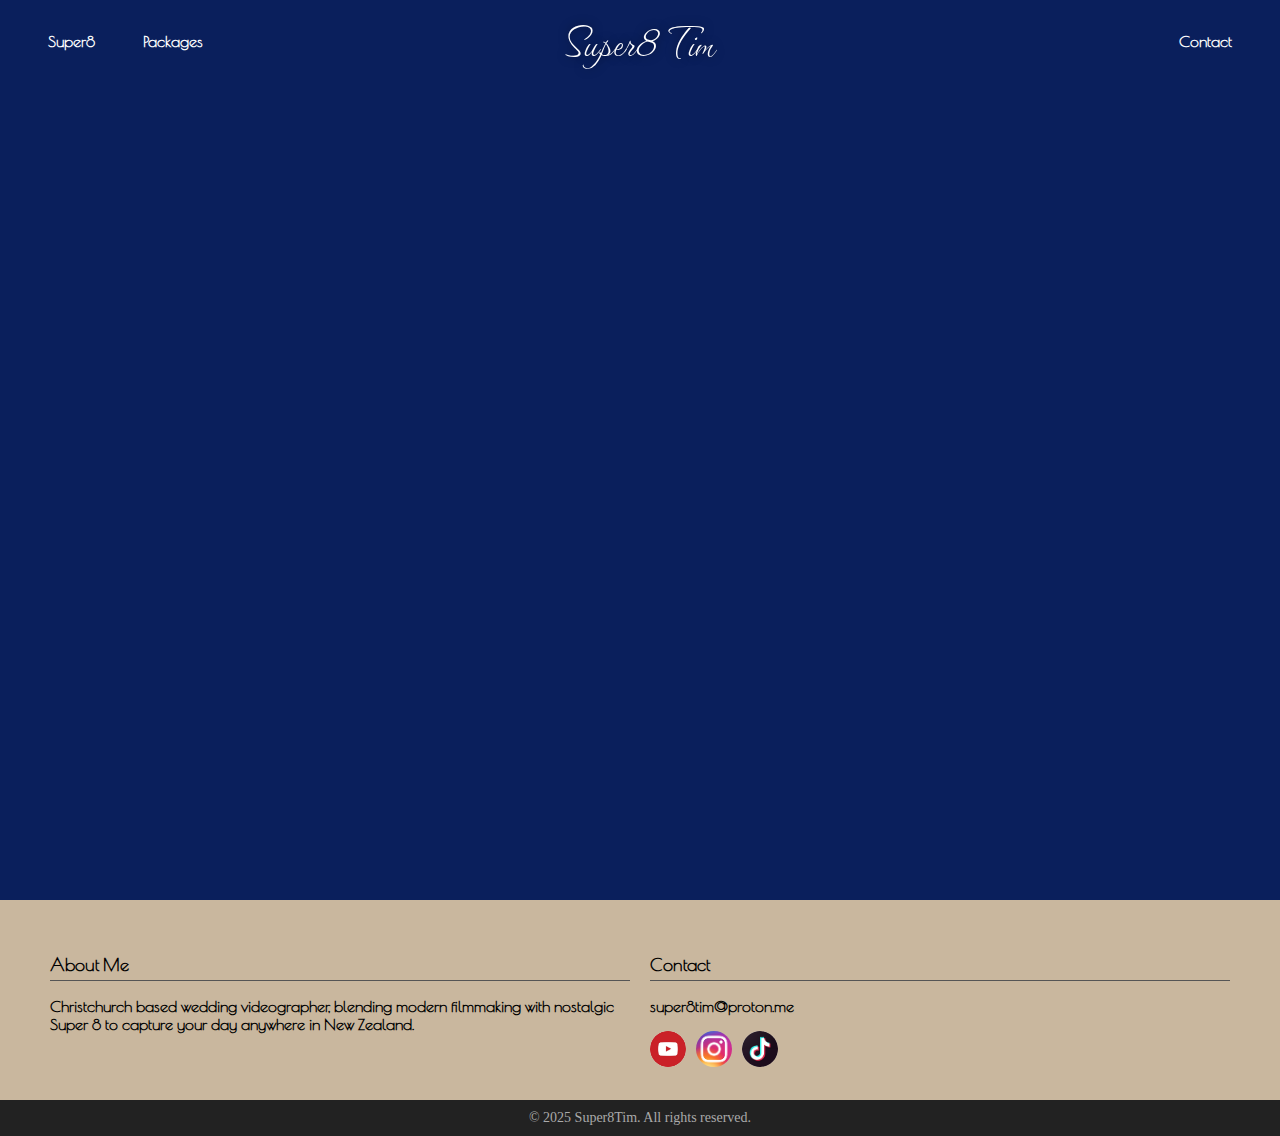
<file: about.html>
<!DOCTYPE html>
<html>

<head>
    <meta charset="UTF-8" />
    <meta name="viewport" content="width=device-width, initial-scale=1" />
    <title>Super8</title>
    <link rel="stylesheet" type="text/css" href="./css/structure.css">
    <script src="./scripts/headerFooterLoaders.js" defer></script>
    <style>
        @import url('https://fonts.googleapis.com/css2?family=Waterfall&display=swap');
        @import url('https://fonts.googleapis.com/css2?family=Poiret+One&display=swap');
    </style>
</head>

<body>
    <div id="header-container"></div>

    <div class="video-wrapper">
        <!-- <video autoplay muted loop>
            <source
                src="./images/Average_fan_vs_Average_enjoyer_Giga_chad_meme_template___can_you_feel_my_heart_song_1.mp4"
                type="video/mp4" />
        </video> -->
        <div class="overlay-text">
        </div>
        <div class="video-overlay"></div>
    </div>

    <div id="footer-container"></div>
</body>


</html>
</file>
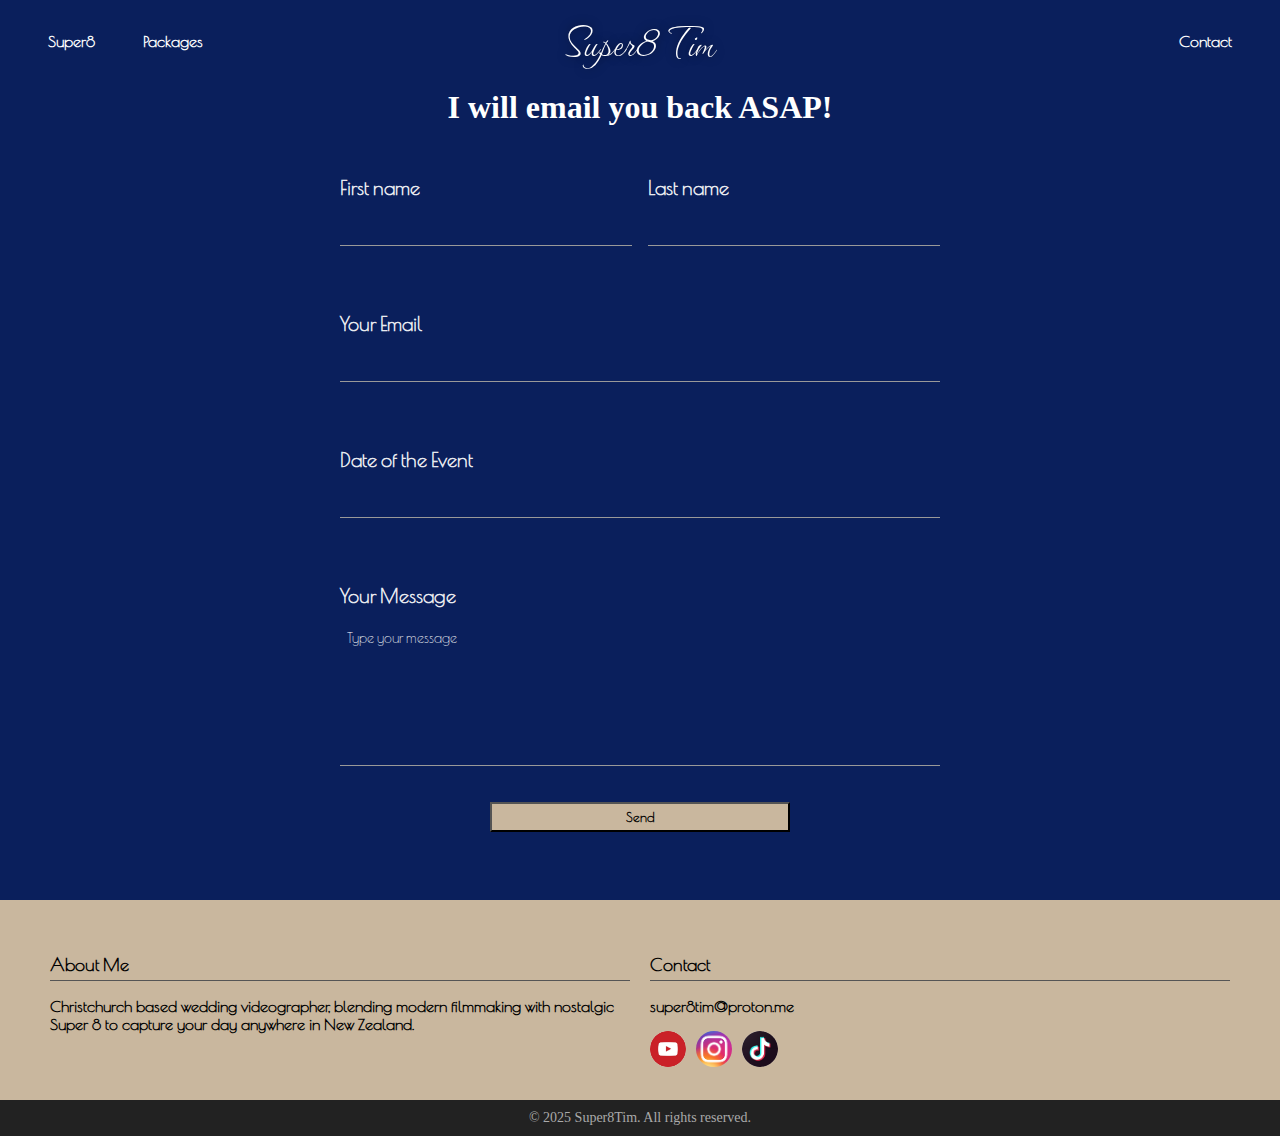
<file: contact.html>
<!DOCTYPE html>
<html>

<head>
    <meta charset="UTF-8" />
    <meta name="viewport" content="width=device-width, initial-scale=1" />
    <title>About</title>
    <link rel="stylesheet" type="text/css" href="css/structure.css">
    <script src="scripts/headerFooterLoaders.js" defer></script>
    <style>
        @import url('https://fonts.googleapis.com/css2?family=Waterfall&display=swap');
        @import url('https://fonts.googleapis.com/css2?family=Poiret+One&display=swap');

        .loading * {
            cursor: wait !important;
        }
    </style>
</head>

<body>
    <div id="header-container"></div>

    <div class="form-page">
        <div class="form-container">
            <h1>I will email you back ASAP!</h1>
            <form id="contact-form"
                action="https://script.google.com/macros/s/AKfycbzcSqi1HX2rylJb_IopuwcQUxjTzqUD5hN1R66Riouew35zFeLI06Gu2dRRQg11RMt_/exec"
                method="POST">
                <label class="form-label poiret-one-regular" for="firstName">First name</label>
                <label class="form-label poiret-one-regular" for="lastName">Last name</label>

                <input type="text" class="poiret-one-regular" name="firstName" required />
                <input type="text" class="poiret-one-regular" name="lastName" required />

                <label class="form-label poiret-one-regular" for="email">Your Email</label>
                <input type="email" name="email" class="span-2 poiret-one-regular" required />

                <label class="form-label poiret-one-regular" for="date">Date of the Event</label>
                <input type="text" name="date" class="span-2 poiret-one-regular" required />

                <label class="form-label poiret-one-regular" for="name">Your Message</label>
                <textarea rows="8" name="message" class="span-2 poiret-one-regular" required
                    placeholder="Type your message"></textarea>

                <input type="hidden" name="greeting" value="hello">

                <button type="submit" class="g-recaptcha span-2 form-button poiret-one-regular"
                    data-sitekey="6LeYQ54rAAAAAJmrPE8qkvPuX014S0gwL6vHRvp6" data-callback="onSubmit"
                    data-badge="bottomright">
                    Send
                </button>
            </form>
        </div>
    </div>

    <div id="footer-container"></div>
</body>

<script src="https://www.google.com/recaptcha/api.js" async defer></script>
<script src="../scripts/formSubmit.js" async defer></script>

</html>
</file>
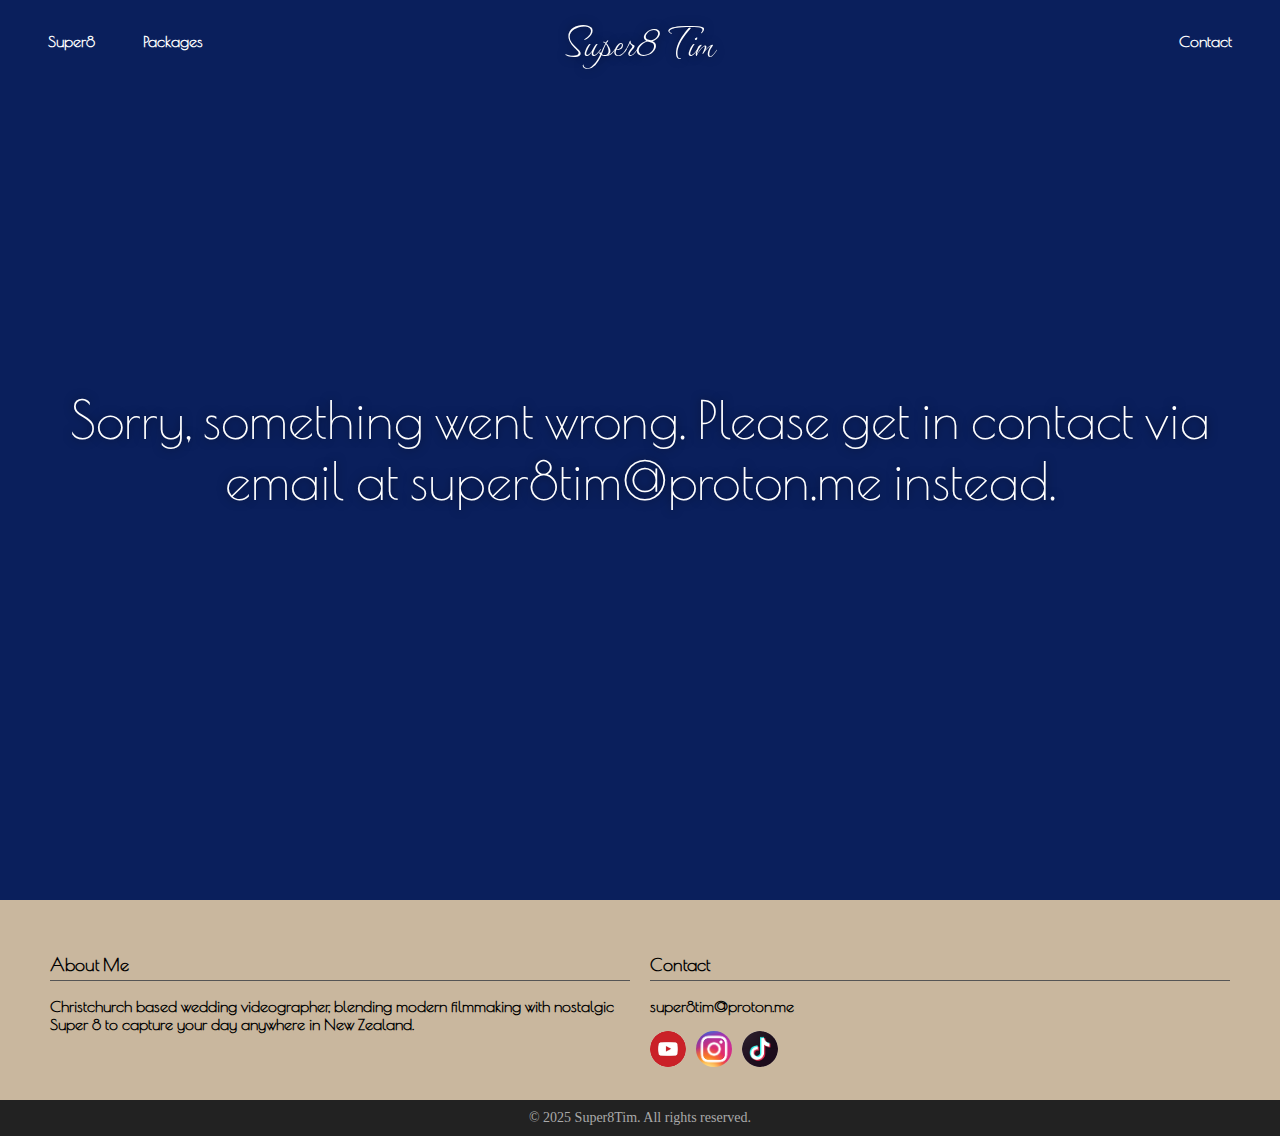
<file: formFailed.html>
<!DOCTYPE html>
<html>

<head>
    <meta charset="UTF-8" />
    <meta name="viewport" content="width=device-width, initial-scale=1" />
    <title>Form Failed</title>
    <link rel="stylesheet" type="text/css" href="css/structure.css">
    <script src="scripts/headerFooterLoaders.js" defer></script>
    <style>
        @import url('https://fonts.googleapis.com/css2?family=Waterfall&display=swap');
        @import url('https://fonts.googleapis.com/css2?family=Poiret+One&display=swap');
    </style>
</head>

<body>
    <div id="header-container"></div>

    <div class="video-wrapper">
        <div class="video-overlay-text poiret-one-regular">
            <p>Sorry, something went wrong. Please get in contact via email at super8tim@proton.me instead.</p>
        </div>
    </div>

    <div id="footer-container"></div>
</body>

</html>
</file>
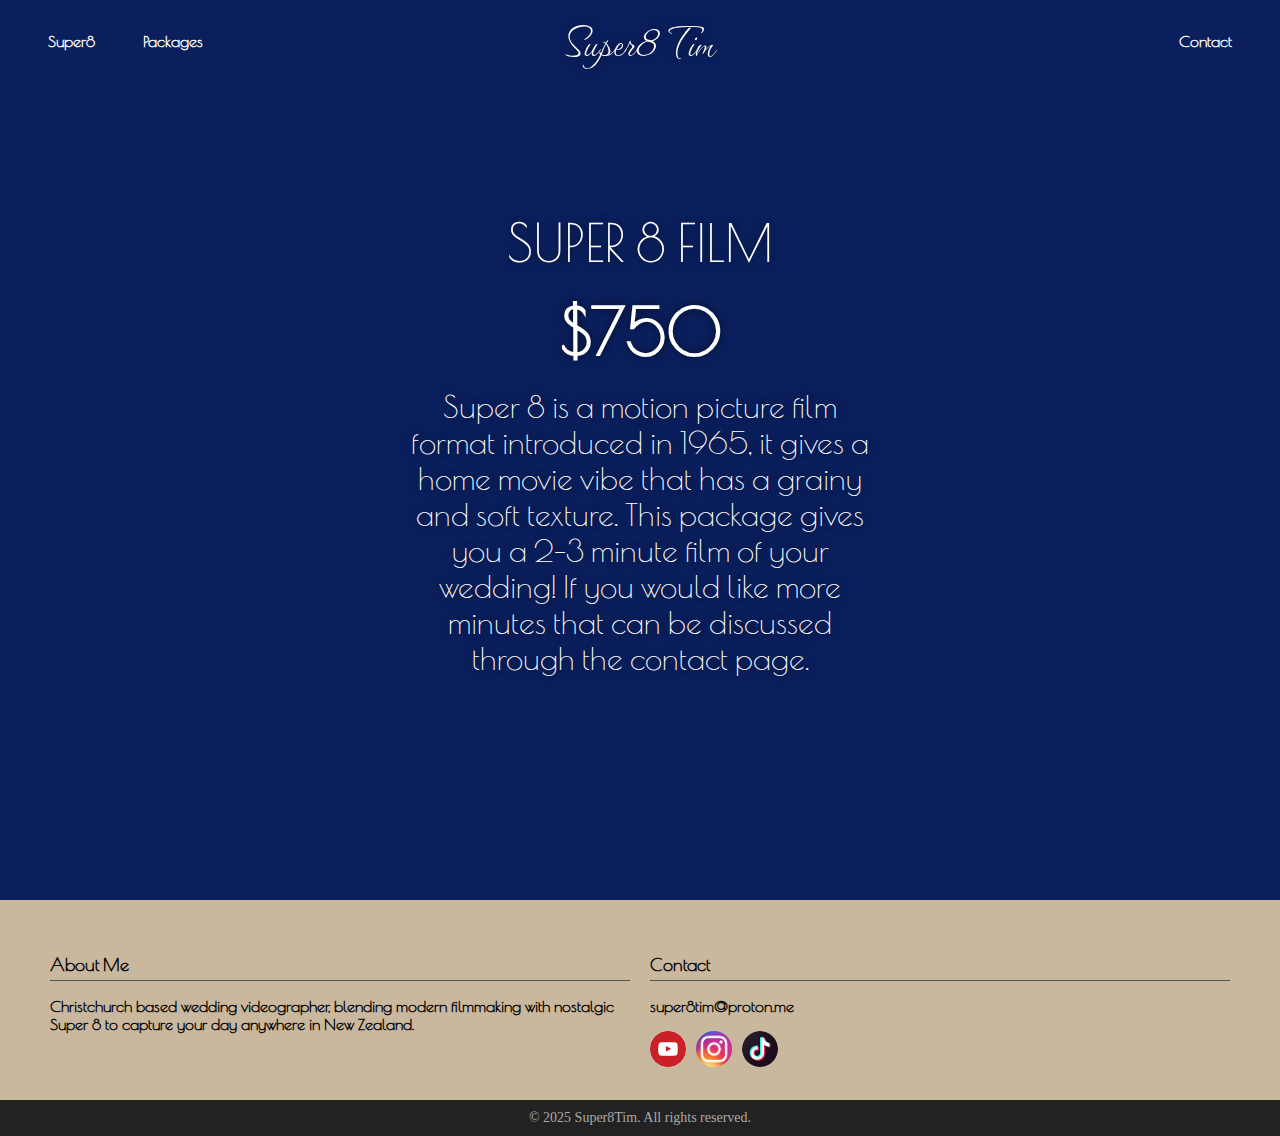
<file: packages.html>
<!DOCTYPE html>
<html>

<head>
    <meta charset="UTF-8" />
    <meta name="viewport" content="width=device-width, initial-scale=1" />
    <title>Super8</title>
    <link rel="stylesheet" type="text/css" href="./css/structure.css">
    <script src="./scripts/headerFooterLoaders.js" defer></script>
    <style>
        @import url('https://fonts.googleapis.com/css2?family=Waterfall&display=swap');
        @import url('https://fonts.googleapis.com/css2?family=Poiret+One&display=swap');
    </style>
</head>

<body>
    <div id="header-container"></div>

    <div class="video-wrapper parent">
        <div class="overlay-text-package poiret-one-regular">
            <h1>SUPER 8 FILM</h1>
            <h2>$750</h2>
            <p>Super 8 is a motion picture film format introduced in 1965, it gives a home movie vibe that has a grainy
                and soft texture. This package gives you a 2-3 minute film of your wedding! If you would like more
                minutes that can be discussed through the contact page.
            </p>
        </div>
    </div>

    <div id="footer-container"></div>
</body>


</html>
</file>
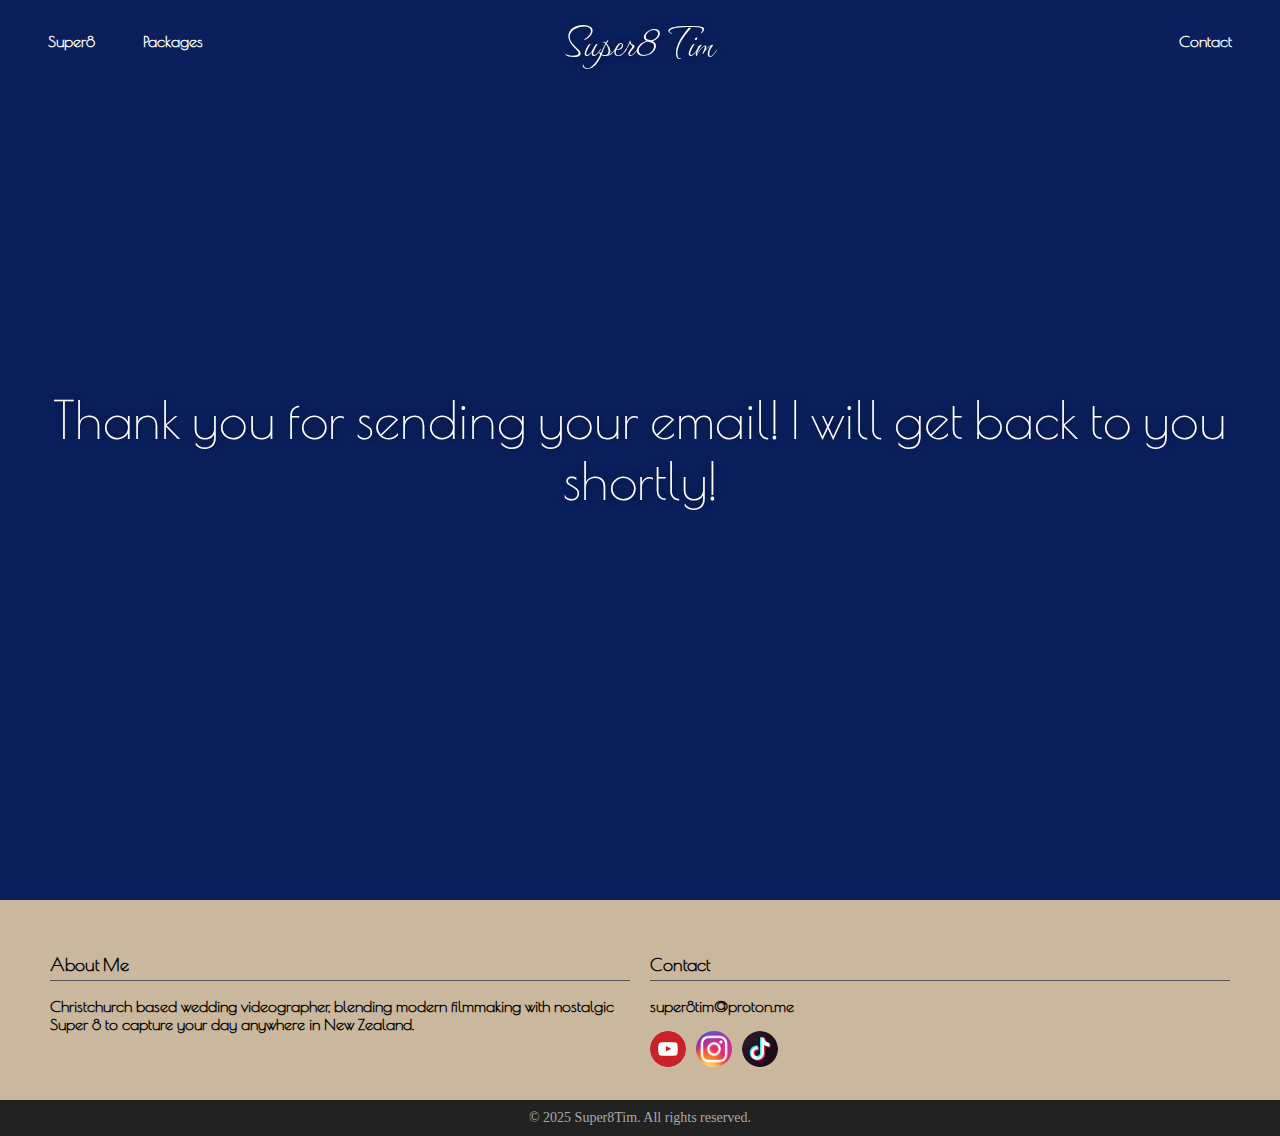
<file: thankyou.html>
<!DOCTYPE html>
<html>

<head>
    <meta charset="UTF-8" />
    <meta name="viewport" content="width=device-width, initial-scale=1" />
    <title>Thank You</title>
    <link rel="stylesheet" type="text/css" href="./css/structure.css">
    <script src="./scripts/headerFooterLoaders.js" defer></script>
    <style>
        @import url('https://fonts.googleapis.com/css2?family=Waterfall&display=swap');
        @import url('https://fonts.googleapis.com/css2?family=Poiret+One&display=swap');
    </style>
</head>

<body>
    <div id="header-container"></div>

    <div class="video-wrapper">
        <div class="video-overlay-text poiret-one-regular">
            <p>Thank you for sending your email! I will get back to you shortly!</p>
        </div>
    </div>

    <div id="footer-container"></div>
</body>

</html>
</file>
<file: css/structure.css>
body {
    margin: 0;
    padding: 0;
    font-size: 16px;
}

@media (max-width: 768px) {
    body {
        margin: 0;
        padding: 0;
        font-size: 12px;
    }
}

@media (max-width: 480px) {
    body {
        margin: 0;
        padding: 0;
        font-size: 8px;
    }
}

/* Fonts */
.waterfall-regular {
    font-family: "Waterfall", cursive;
    font-weight: 400;
    font-style: normal;
}

.poiret-one-regular {
    font-family: "Poiret One", sans-serif;
    font-weight: 400;
    font-style: normal;
}

.italianno-regular {
    font-family: "Italianno", cursive;
    font-weight: 400;
    font-style: normal;
}

/* End of fonts */


/* Header stuff */
header {
    display: flex;
    position: absolute;
    align-items: center;
    justify-content: space-between;
    z-index: 10;
    padding-top: 10px;
    width: 100%;
}

.logo {
    font-size: 3.25em;
    color: white;
    text-shadow: 0 0 10px rgba(0, 0, 0, 0.6);
}

.logo-link {
    text-decoration: none;
}

.nav-buttons {
    display: flex;
    gap: 1em;
    width: 20%;
    font-weight: bold;
}

.nav-left {
    justify-content: left;
    margin-left: 2.5%;
}

.nav-right {
    justify-content: right;
    margin-right: 2.5%;
}

.nav-buttons a {
    color: white;
    padding: 8px 1em;
    text-decoration: none;
    border-radius: 4px;
    transition: background-color 0.3s ease;
    font-size: 1em;
}

.nav-buttons a:hover {
    background-color: #494848;
}

/* End of header stuff */


/* Body components stuff */
.body-container {
    display: flex;
    width: 100%;
    background-color: #c9b79e;
}

.body-super8 {
    justify-content: center;
    align-items: center;
    padding-top: 20px;
    flex-direction: column;
}

.body-super8 h1 {
    margin: 0px;
    padding: 0px;
    padding-bottom: 15px;
    justify-content: center;
    align-items: center;
    flex-direction: column;
}

.body-super8 h2 {
    margin: 0px;
    padding: 0px;
    padding-top: 5px;
    justify-content: center;
    align-items: center;
    flex-direction: column;
}

.body-super8 video {
    margin-bottom: 0;
    width: 25%;
    min-width: 300px;
}

.body-full {
    width: 100%;
    padding-top: 50px;
}

.body-full img {
    height: 100%;
}

.body-full h1 {
    text-align: center;
    font-size: 4em;
    padding-left: 10px;
    padding-right: 10px;
}

.body-full-buttons {
    display: flex;
    justify-content: center;
    align-items: center;
}

.body-full-buttons button {
    width: 10%;
    min-width: 125px;
    height: 50px;
    margin: 10px;
    font-size: 20px;
    background-color: transparent;
    font-weight: bold;
}

.body-full-buttons button:hover {
    background-color: #c1ae94;
}

/* End of body components stuff */


/* Video stuff */
.video-wrapper {
    position: relative;
    height: 100vh;
    overflow: hidden;
    background: #0a1f5c;
}

.video-wrapper video {
    position: absolute;
    min-width: 100%;
    min-height: 100%;
    top: 50%;
    left: 50%;
    transform: translate(-50%, -50%);
}

/*To stop right click menu for video*/
.video-overlay-text {
    position: absolute;
    width: 100%;
    height: 100%;
    text-align: center;
    align-content: center;
    color: white;
    text-shadow: 0 0 10px rgba(0, 0, 0, 0.6);
}

.video-overlay-text p {
    margin-right: 20px;
    margin-left: 20px;
    font-size: 3.25em;
}

.video-overlay-text h1 {
    font-size: 52px;
    font-weight: 400;
}

/* End of video stuff */


/* Package page stuff */
.parent {
    display: flex;
    justify-content: center;
    align-items: center;
    min-height: 500px;
}

.overlay-text-package {
    position: flex;
    color: white;
    text-shadow: 0 0 10px rgba(0, 0, 0, 0.6);
    z-index: 2;
    text-align: center;
    width: 550px;
}

@media (max-height: 680px) {
    .overlay-text-package {
        width: 800px;
    }
}

.overlay-text-package h1 {
    margin-top: 20px;
    margin-bottom: 20px;
    font-size: 3.25em;
    font-weight: lighter;
}

.overlay-text-package h2 {
    margin: 20px;
    font-size: 4em;
}

.overlay-text-package p {
    padding-left: 40px;
    padding-right: 40px;
    margin-top: 0;
    font-size: 1.95em;
}

/* End of package page stuff */


/* Animations */
.reveal {
    opacity: 1;
    transform: translateY(0);
    transition: none;
}

.animate-once {
    opacity: 0;
    transform: translateY(40px);
    transition: all 1s ease;
}

.animate-once.active {
    opacity: 1;
    transform: translateY(0);
}

/* End of animations */


/* Form stuff */
.form-page {
    display: flex;
    background: #0a1f5c;
    height: 100vh;
    min-height: 900px;
    flex-direction: column;
    align-items: center;
    justify-content: center;
}

.form-page h1 {
    color: white;
    margin-bottom: 0;
}

.form-container {
    display: grid;
    place-items: center;
    width: 100%;
    margin-top: 50px;
}

.form-label {
    color: #ffffffee;
    font-size: 20px;
    font-weight: bold;
}

#contact-form {
    align-items: center;
    margin: 50px;
    margin-left: 0;
    margin-right: 0;
    display: grid;
    grid-template-columns: 1fr 1fr;
    gap: 1rem;
    max-width: 600px;
    width: 90%;
}

.span-2 {
    grid-column: span 2;
}

input,
textarea {
    border: none;
    background: none;
    outline: none;
    padding: 0.5em;
    font-size: 14px;
    color: #ffffffee;
    border-bottom: 1px solid #999;
    margin-bottom: 20px;
    box-sizing: border-box;
    width: 100%;
}

input {
    margin-bottom: 50px;
}

textarea {
    resize: none;
}

.form-button {
    height: 30px;
    width: 50%;
    font-weight: bold;
    background-color: #c9b79e;
    place-self: center;
}

::placeholder {
    color: rgb(255, 255, 255);
}

/* End of form stuff */


/* Footer stuff */
.footer {
    background-color: #c9b79e;
    color: black;
    padding: 20px 40px;
    display: flex;

    /* May not need this if we hard code wrap with certain screen size */
    flex-wrap: wrap;
}

.footer-section {
    /* Controls at what point footer wraps. Could use this for other things instead of hardcoded wraps. */
    flex: 1 1 200px;
    margin: 10px;
}

.footer-section h4 {
    margin-bottom: 10px;
    font-size: 18px;
    border-bottom: 1px solid #555;
    padding-bottom: 5px;
}

.footer-section p {
    font-weight: bold;
    font-size: 16px;
}

.social-icons {
    display: flex;
    gap: 10px;
}

.social-icons img {
    width: 36px;
    height: 36px;
    border-radius: 36px;
}

.footer-bottom {
    background-color: #222;
    color: #aaa;
    text-align: center;
    padding: 10px 0;
    font-size: 14px;
}

/* End of footer stuff */
</file>
